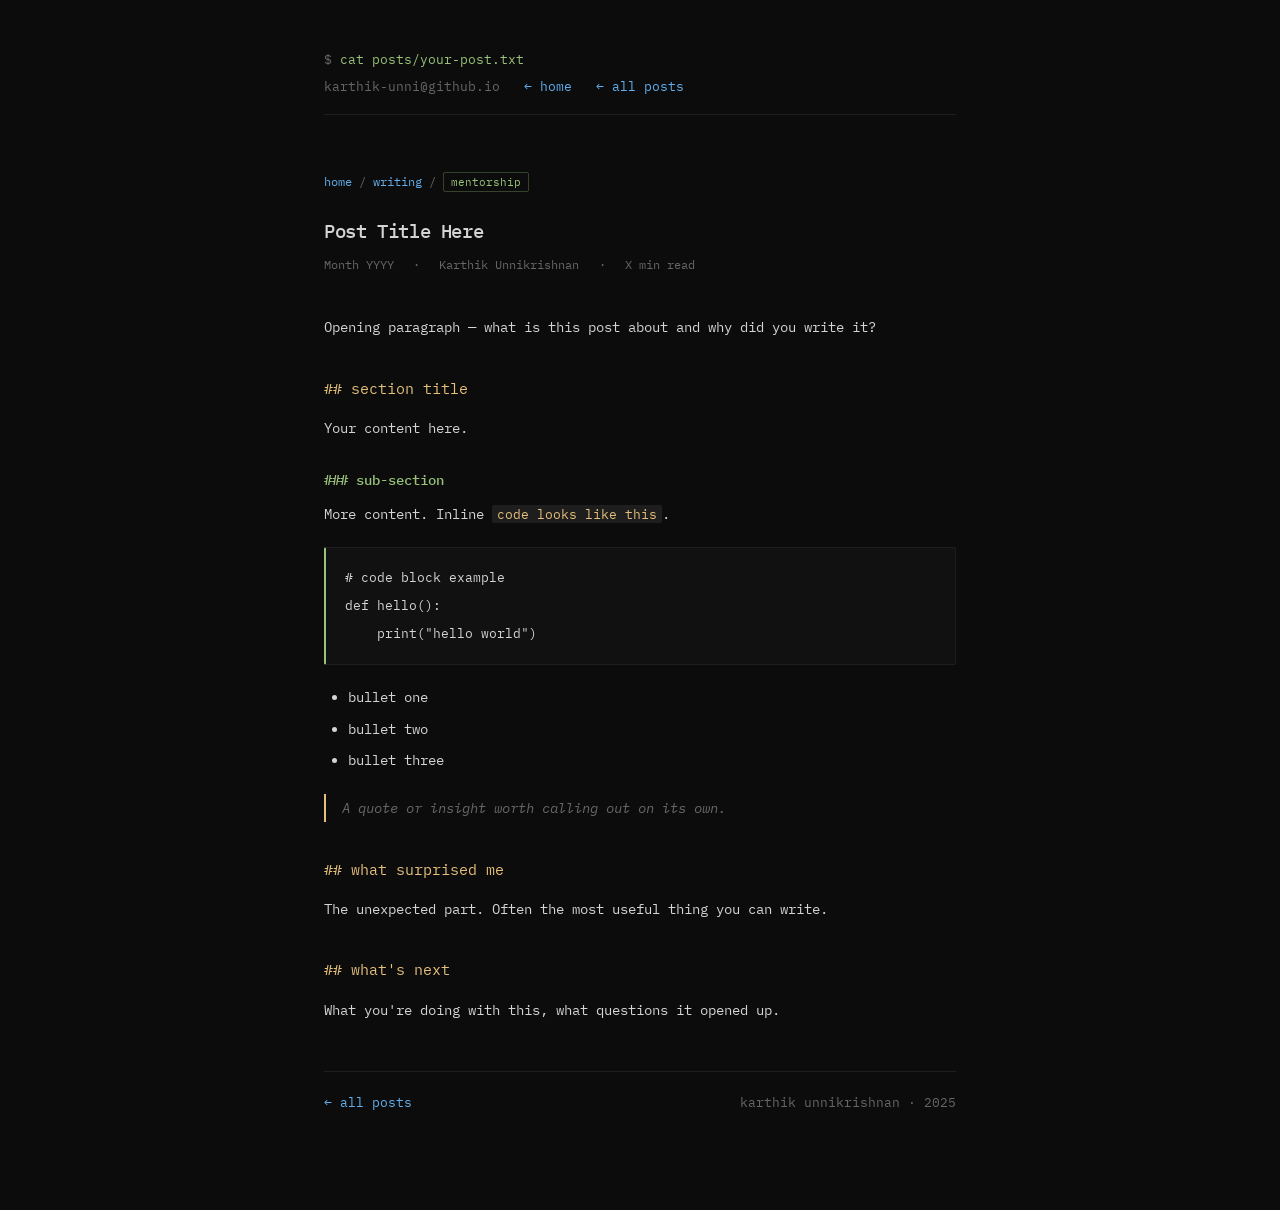
<file: posts/template.html>
<!DOCTYPE html>
<html lang="en">
<head>
  <meta charset="UTF-8" />
  <meta name="viewport" content="width=device-width, initial-scale=1.0" />
  <!-- ① CHANGE: post title -->
  <title>Post Title — karthik-unni</title>
  <link rel="stylesheet" href="../style.css" />
</head>
<body>

  <nav>
    <div class="prompt">cat posts/your-post.txt</div>
    <div class="nav-line">
      <span class="nav-host">karthik-unni@github.io</span>
      <a href="../index.html">← home</a>
      <a href="../blog.html">← all posts</a>
    </div>
  </nav>

  <article>
    <div class="post-header">
      <div class="post-breadcrumb">
        <a href="../index.html">home</a> /
        <a href="../blog.html">writing</a> /
        <!-- ② CHANGE: pick one category class below, delete the others -->
        <span class="post-cat cat-mentorship">mentorship</span>
        <!-- <span class="post-cat cat-research">research</span>   -->
        <!-- <span class="post-cat cat-project">project</span>     -->
        <!-- <span class="post-cat cat-log">log</span>             -->
      </div>

      <!-- ③ CHANGE: your post title -->
      <h1>Post Title Here</h1>

      <!-- ④ CHANGE: date and read time -->
      <div class="post-info">
        <span>Month YYYY</span>
        <span>·</span>
        <span>Karthik Unnikrishnan</span>
        <span>·</span>
        <span>X min read</span>
      </div>
    </div>

    <!-- ═══════════════════════════════════
         ⑤ WRITE YOUR POST BELOW THIS LINE
         ═══════════════════════════════════ -->
    <div class="post-body">

      <p>Opening paragraph — what is this post about and why did you write it?</p>

      <h2>## section title</h2>
      <p>Your content here.</p>

      <h3>### sub-section</h3>
      <p>More content. Inline <code>code looks like this</code>.</p>

      <pre><code># code block example
def hello():
    print("hello world")</code></pre>

      <ul>
        <li>bullet one</li>
        <li>bullet two</li>
        <li>bullet three</li>
      </ul>

      <blockquote>
        A quote or insight worth calling out on its own.
      </blockquote>

      <h2>## what surprised me</h2>
      <p>The unexpected part. Often the most useful thing you can write.</p>

      <h2>## what's next</h2>
      <p>What you're doing with this, what questions it opened up.</p>

    </div>
    <!-- ═══════════════════════════════════
         END OF POST
         ═══════════════════════════════════ -->

    <div class="post-nav">
      <a href="../blog.html">← all posts</a>
      <span style="color:var(--dim)">karthik unnikrishnan · 2025</span>
    </div>
  </article>

</body>
</html>
</file>
<file: style.css>
@import url('https://fonts.googleapis.com/css2?family=IBM+Plex+Mono:ital,wght@0,300;0,400;0,500;1,300&display=swap');

*, *::before, *::after {
  box-sizing: border-box;
  margin: 0;
  padding: 0;
}

:root {
  --bg:      #0c0c0c;
  --fg:      #d4d4d4;
  --dim:     #666;
  --green:   #98c379;
  --amber:   #e5c07b;
  --red:     #e06c75;
  --blue:    #61afef;
  --border:  #1e1e1e;
  --font:    'IBM Plex Mono', 'Courier New', monospace;
}

html { scroll-behavior: smooth; }

body {
  background: var(--bg);
  color: var(--fg);
  font-family: var(--font);
  font-size: 14px;
  line-height: 1.8;
  max-width: 680px;
  margin: 0 auto;
  padding: 3rem 1.5rem 6rem;
}

/* ── PROMPT HEADER ── */
.prompt {
  color: var(--green);
  font-size: 13px;
  margin-bottom: 0.2rem;
  user-select: none;
}
.prompt::before { content: '$ '; color: var(--dim); }

/* ── CURSOR BLINK ── */
.cursor {
  display: inline-block;
  width: 8px; height: 14px;
  background: var(--green);
  vertical-align: middle;
  animation: blink 1.1s step-end infinite;
  margin-left: 2px;
}
@keyframes blink { 0%,100%{opacity:1} 50%{opacity:0} }

/* ── NAV ── */
nav {
  margin-bottom: 3.5rem;
  padding-bottom: 1rem;
  border-bottom: 1px solid var(--border);
}
.nav-line {
  display: flex;
  gap: 1.5rem;
  flex-wrap:nowrap;
  color: var(--dim);
  font-size: 13px;
}
.nav-line a {
  color: var(--blue);
  text-decoration: none;
  transition: color 0.15s;
}
.nav-line a:hover { color: var(--fg); text-decoration: underline; }
.nav-host { color: var(--dim); }

/* ── SECTION DIVIDER ── */
.divider {
  color: var(--dim);
  font-size: 12px;
  letter-spacing: 0.05em;
  margin: 2.5rem 0 1.5rem;
  display: flex;
  align-items: center;
  gap: 0.8rem;
}
.divider::after {
  content: '';
  flex: 1;
  height: 1px;
  background: var(--border);
}
.divider-label { color: var(--amber); }

/* ── HEADINGS ── */
h1 {
  font-size: 1.3rem;
  font-weight: 500;
  color: var(--fg);
  letter-spacing: -0.02em;
  line-height: 1.4;
}
h1 .name-hi { color: var(--green); }

h2 {
  font-size: 0.95rem;
  font-weight: 400;
  color: var(--amber);
  margin-bottom: 1rem;
}

/* ── BODY TEXT ── */
p {
  color: var(--fg);
  font-size: 13.5px;
  line-height: 1.9;
  margin-bottom: 0.8rem;
}
p .hi { color: var(--green); }
p .muted { color: var(--dim); }
p a {
  color: var(--blue);
  text-decoration: none;
}
p a:hover { text-decoration: underline; }

/* ── TAGS / INLINE BADGES ── */
.tags {
  display: flex;
  flex-wrap: wrap;
  gap: 0.5rem;
  margin-top: 0.8rem;
}
.tag {
  font-size: 11.5px;
  color: var(--dim);
  border: 1px solid var(--border);
  padding: 0.15rem 0.55rem;
  border-radius: 2px;
}
.tag:hover { border-color: var(--green); color: var(--green); }

/* ── WORK / ACHIEVEMENT ENTRY ── */
.entry {
  margin-bottom: 1.8rem;
  padding-left: 1rem;
  border-left: 1px solid var(--border);
}
.entry:hover { border-left-color: var(--green); }
.entry-header {
  display: flex;
  justify-content: space-between;
  align-items: baseline;
  flex-wrap: wrap;
  gap: 0.5rem;
  margin-bottom: 0.3rem;
}
.entry-title {
  color: var(--fg);
  font-size: 13.5px;
  font-weight: 500;
}
.entry-title a {
  color: var(--fg);
  text-decoration: none;
}
.entry-title a:hover { color: var(--green); }
.entry-date {
  color: var(--dim);
  font-size: 12px;
  white-space: nowrap;
}
.entry-org { color: var(--amber); font-size: 12px; margin-bottom: 0.4rem; }
.entry-desc { color: var(--dim); font-size: 13px; line-height: 1.75; }

/* ── BLOG LIST ── */

.post-list { list-style: none; }
.post-item {
  display: flex;
  align-items: baseline;
  justify-content: space-between;
  gap: 1rem;
  padding: 0.55rem 0;
  border-bottom: 1px solid var(--border);
  flex-wrap: nowrap;
}
.post-item:last-child { border-bottom: none; }
.post-link {
  color: var(--fg);
  text-decoration: none;
  font-size: 13.5px;
  transition: color 0.15s;
  display: flex;
  align-items: center;
  gap: 0.6rem;
}
.post-link:hover { color: var(--green); }
.post-link:hover::before { content: '→ '; color: var(--green); }
.post-link::before { content: '·  '; color: var(--dim); }
.post-meta {
  font-size: 12px;
  color: var(--dim);
  white-space: nowrap;
  display: flex;
  gap: 0.8rem;
  align-items: center;
}
.post-cat {
  font-size: 11px;
  padding: 0.1rem 0.45rem;
  border-radius: 2px;
}
.cat-mentorship { color: var(--green); border: 1px solid rgba(152,195,121,0.3); }
.cat-research   { color: var(--red);   border: 1px solid rgba(224,108,117,0.3); }
.cat-project    { color: var(--blue);  border: 1px solid rgba(97,175,239,0.3); }
.cat-log        { color: var(--amber); border: 1px solid rgba(229,192,123,0.3); }

/* ── FOOTER ── */
footer {
  margin-top: 4rem;
  padding-top: 1.5rem;
  border-top: 1px solid var(--border);
  color: var(--dim);
  font-size: 12px;
}
footer a { color: var(--dim); text-decoration: none; }
footer a:hover { color: var(--fg); }

/* ── BLOG POST PAGE ── */
.post-header { margin-bottom: 2.5rem; }
.post-header h1 {
  font-size: 1.2rem;
  color: var(--fg);
  margin-bottom: 0.5rem;
  line-height: 1.5;
}
.post-breadcrumb {
  font-size: 12px;
  color: var(--dim);
  margin-bottom: 1.5rem;
}
.post-breadcrumb a { color: var(--blue); text-decoration: none; }
.post-breadcrumb a:hover { text-decoration: underline; }
.post-info {
  font-size: 12px;
  color: var(--dim);
  display: flex;
  gap: 1.2rem;
  flex-wrap: wrap;
  margin-top: 0.5rem;
}

.post-body { line-height: 2; }
.post-body h2 {
  font-size: 0.95rem;
  color: var(--amber);
  margin: 2rem 0 0.8rem;
}
.post-body h3 {
  font-size: 0.88rem;
  color: var(--green);
  font-weight: 500;
  margin: 1.5rem 0 0.5rem;
}
.post-body p {
  margin-bottom: 1rem;
  font-size: 13.5px;
  color: var(--fg);
}
.post-body ul {
  padding-left: 1.5rem;
  margin-bottom: 1rem;
  color: var(--fg);
  font-size: 13.5px;
}
.post-body li { margin-bottom: 0.3rem; }
.post-body code {
  background: var(--border);
  color: var(--amber);
  padding: 0.1em 0.4em;
  border-radius: 2px;
  font-size: 12.5px;
  font-family: var(--font);
}
.post-body pre {
  background: #111;
  border: 1px solid var(--border);
  border-left: 2px solid var(--green);
  padding: 1rem 1.2rem;
  overflow-x: auto;
  margin: 1.2rem 0;
  border-radius: 2px;
}
.post-body pre code {
  background: none;
  padding: 0;
  color: var(--fg);
  font-size: 12.5px;
}
.post-body blockquote {
  border-left: 2px solid var(--amber);
  padding-left: 1rem;
  color: var(--dim);
  font-style: italic;
  margin: 1.2rem 0;
}
.post-nav {
  margin-top: 3rem;
  padding-top: 1.2rem;
  border-top: 1px solid var(--border);
  font-size: 12.5px;
  display: flex;
  justify-content: space-between;
}
.post-nav a { color: var(--blue); text-decoration: none; }
.post-nav a:hover { text-decoration: underline; }
.post-image {
    width: 100%;
    max-width: 800px;
    display: block;
    margin: 20px auto;
    border-radius: 10px;
}
</file>
